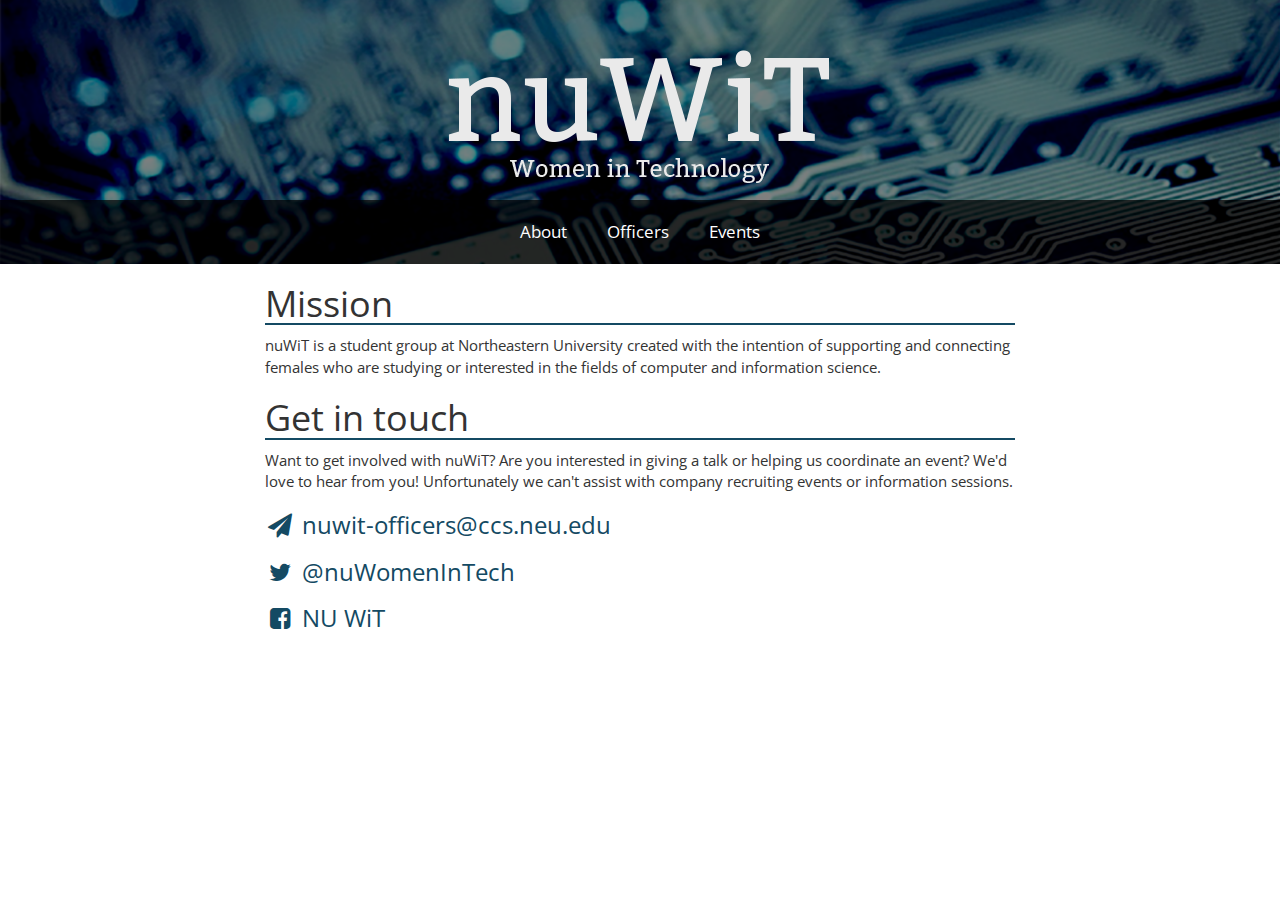
<file: index.html>
<!DOCTYPE html><html lang="en"><head><meta charset="utf-8"><meta http-equiv="X-UA-Compatible" content="IE=edge"><meta name="viewport" content="width=device-width, initial-scale=1.0, maximum-scale=1.0"><title>nuWiT</title><link rel="stylesheet" href="https://maxcdn.bootstrapcdn.com/bootstrap/3.3.5/css/bootstrap.min.css"><link rel="stylesheet" href="https://maxcdn.bootstrapcdn.com/font-awesome/4.4.0/css/font-awesome.min.css"><link rel="stylesheet" type="text/css" href="/css/main.css"><link href="http://fonts.googleapis.com/css?family=Open+Sans:400,300,600,700" rel="stylesheet" type="text/css"></head><body><header><img src="/img/NU_WiT_logo_textonly.png" alt="nuWiT"><nav><ul><li><a href="/index">About</a></li><li><a href="/officers">Officers</a></li><li><a href="/events">Events</a></li></ul></nav></header><div class="container"><div class="row"><div class="col-sm-10 col-sm-offset-1 col-md-8 col-md-offset-2"><h1>Mission</h1><p>nuWiT is a student group at Northeastern University created with the intention
of supporting and connecting females who are studying or interested in the
fields of computer and information science.</p><h1>Get in touch</h1><p> 
Want to get involved with nuWiT? Are you interested in giving a talk or 
helping us coordinate an event? We'd love to hear from you! Unfortunately
we can't assist with company recruiting events or information sessions.</p><h3> <a href="mailto:nuwit@ccs.neu.edu"><i class="fa fa-fw fa-paper-plane"></i> nuwit-officers@ccs.neu.edu</a></h3><h3> <a href="https://twitter.com/nuWomenInTech"><i class="fa fa-fw fa-twitter"></i> @nuWomenInTech</a></h3><h3> <a href="https://www.facebook.com/groups/nucisters/"><i class="fa fa-fw fa-facebook-square"></i> NU WiT</a></h3></div></div></div></body><script src="https://ajax.googleapis.com/ajax/libs/jquery/1.11.3/jquery.min.js"></script><script src="https://maxcdn.bootstrapcdn.com/bootstrap/3.3.5/js/bootstrap.min.js"></script></html>
</file>
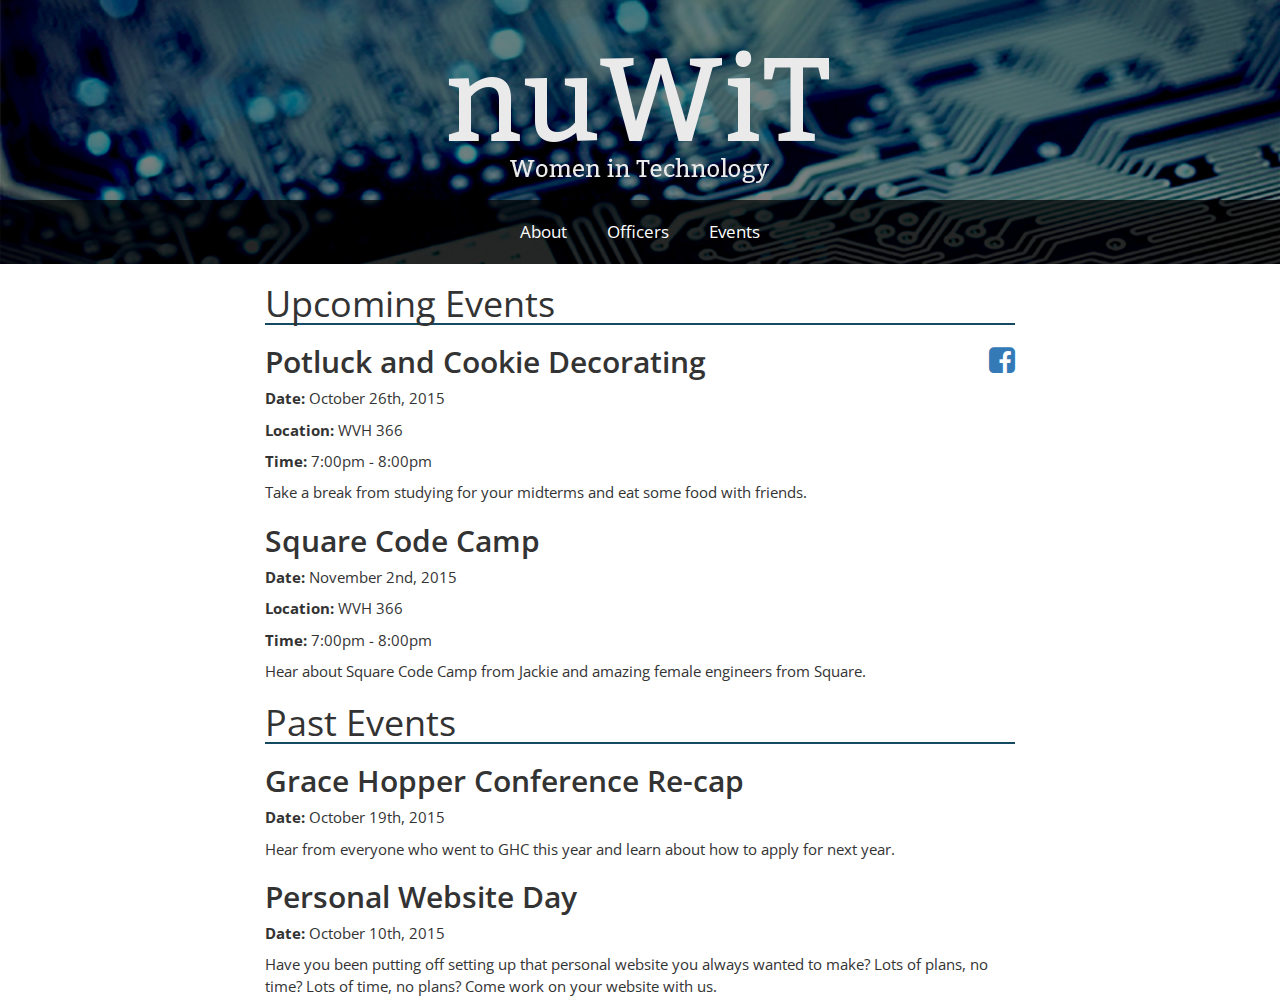
<file: events/index.html>
<!DOCTYPE html><html lang="en"><head><meta charset="utf-8"><meta http-equiv="X-UA-Compatible" content="IE=edge"><meta name="viewport" content="width=device-width, initial-scale=1.0, maximum-scale=1.0"><title>nuWiT</title><link rel="stylesheet" href="https://maxcdn.bootstrapcdn.com/bootstrap/3.3.5/css/bootstrap.min.css"><link rel="stylesheet" href="https://maxcdn.bootstrapcdn.com/font-awesome/4.4.0/css/font-awesome.min.css"><link rel="stylesheet" type="text/css" href="/css/main.css"><link href="http://fonts.googleapis.com/css?family=Open+Sans:400,300,600,700" rel="stylesheet" type="text/css"></head><body><header><img src="/img/NU_WiT_logo_textonly.png" alt="nuWiT"><nav><ul><li><a href="/index">About</a></li><li><a href="/officers">Officers</a></li><li><a href="/events">Events</a></li></ul></nav></header><div class="container"><div class="row"><div class="col-sm-10 col-sm-offset-1 col-md-8 col-md-offset-2"><h1>Upcoming Events</h1><h2>Potluck and Cookie Decorating<a href="https://www.facebook.com/events/859441030838425/"><i class="fa fa-facebook-square pull-right"></i></a></h2><p> <strong>Date: </strong>October 26th, 2015</p><p> <strong>Location: </strong>WVH 366</p><p> <strong>Time: </strong>7:00pm - 8:00pm</p><p>Take a break from studying for your midterms and eat some food with friends.</p><h2>Square Code Camp</h2><p> <strong>Date: </strong>November 2nd, 2015</p><p> <strong>Location: </strong>WVH 366</p><p> <strong>Time: </strong>7:00pm - 8:00pm</p><p>Hear about Square Code Camp from Jackie and amazing female engineers from Square.</p><h1>Past Events</h1><h2>Grace Hopper Conference Re-cap</h2><p> <strong>Date: </strong>October 19th, 2015</p><p>Hear from everyone who went to GHC this year and learn about how to apply for next year.</p><h2>Personal Website Day</h2><p> <strong>Date: </strong>October 10th, 2015</p><p>Have you been putting off setting up that personal website you always wanted to make? Lots of plans, no time? Lots of time, no plans? Come work on your website with us.</p></div></div></div></body><script src="https://ajax.googleapis.com/ajax/libs/jquery/1.11.3/jquery.min.js"></script><script src="https://maxcdn.bootstrapcdn.com/bootstrap/3.3.5/js/bootstrap.min.js"></script></html>
</file>
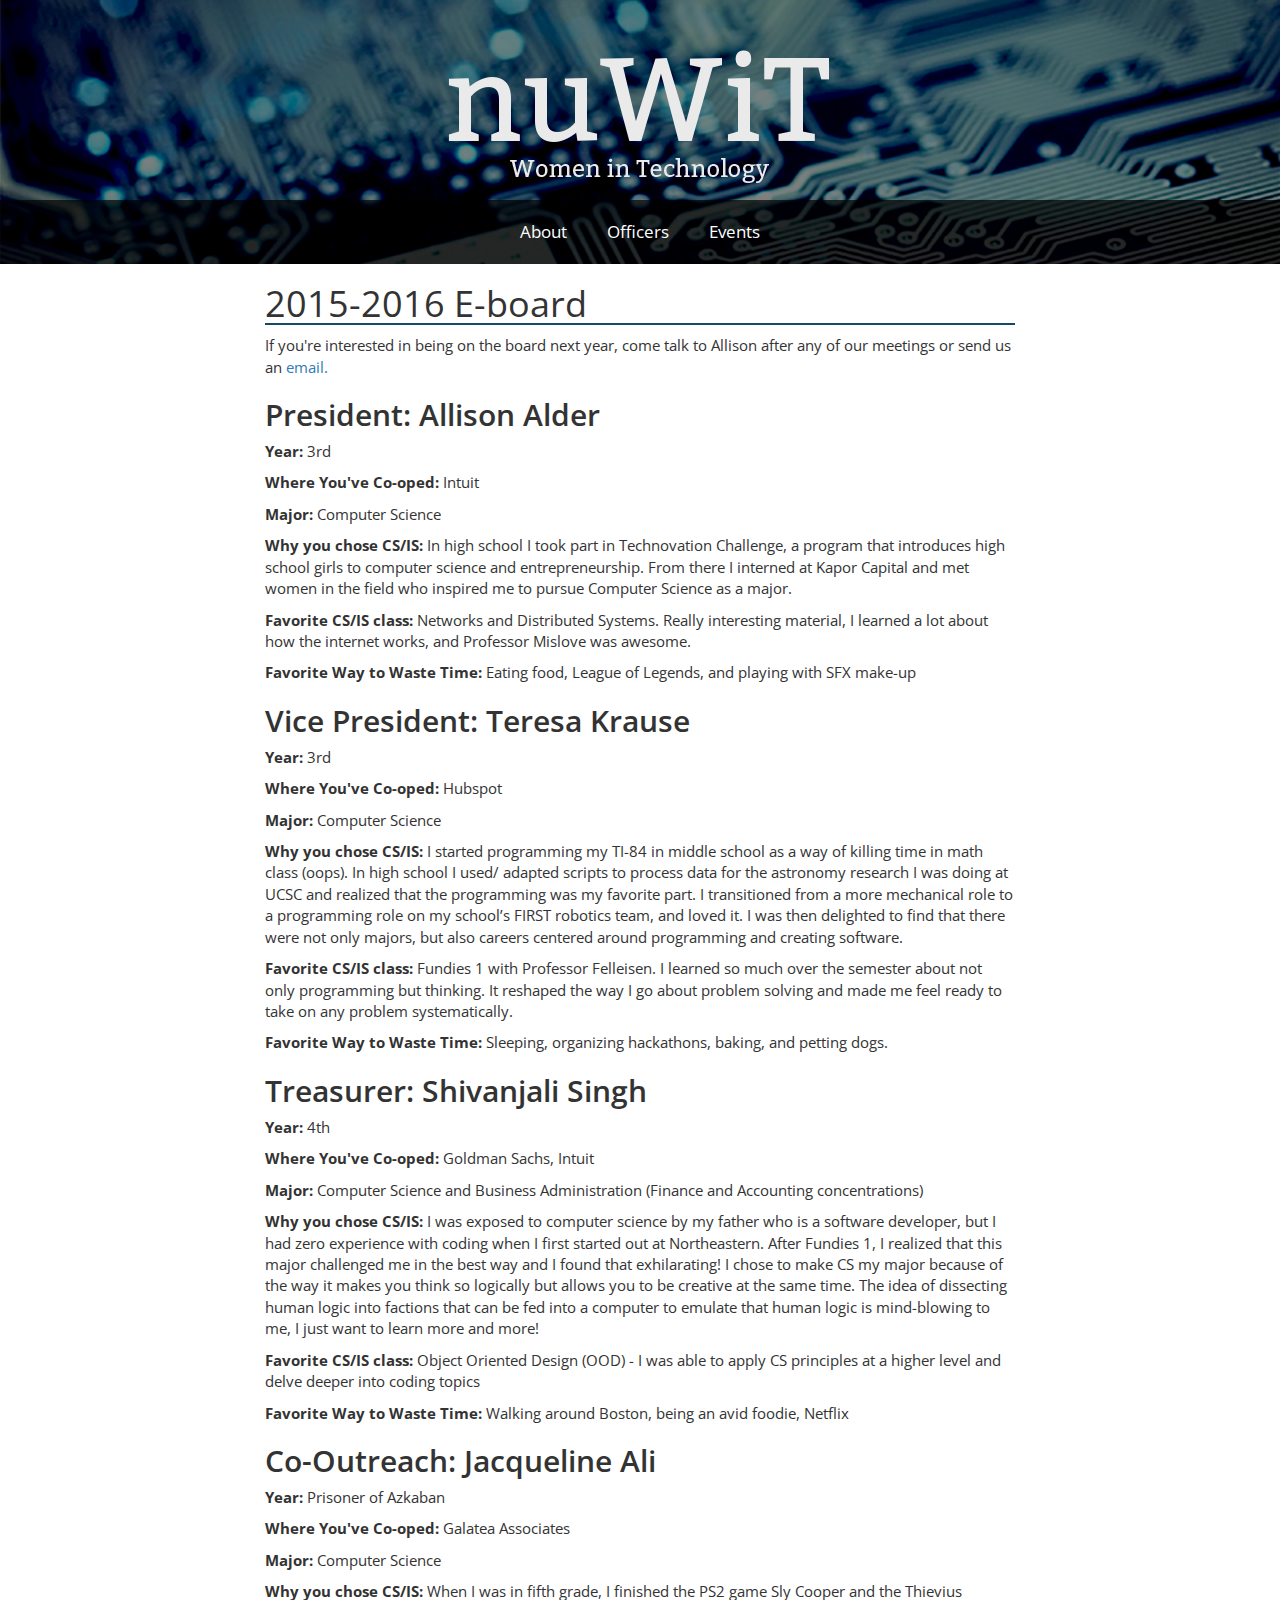
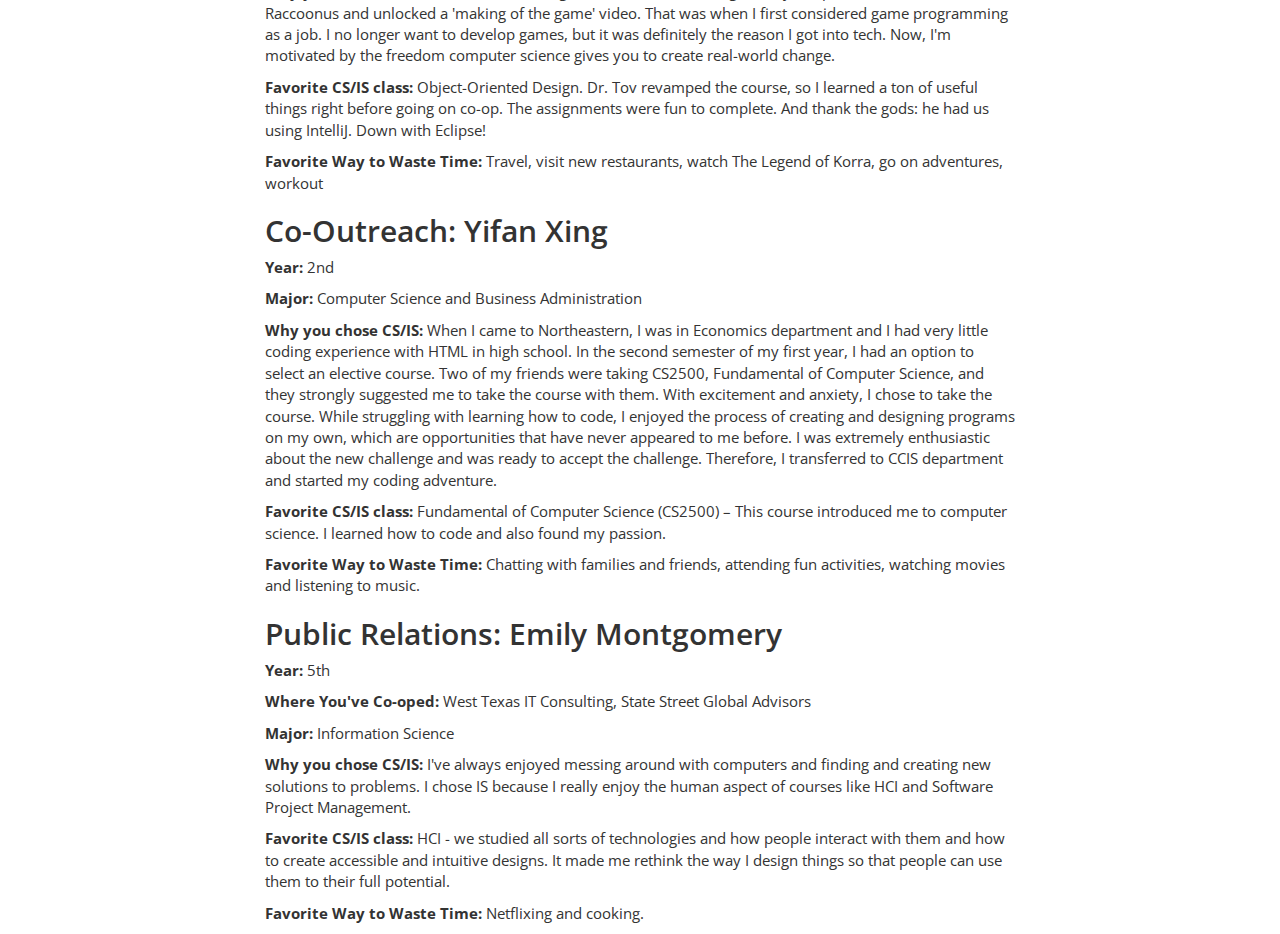
<file: officers/index.html>
<!DOCTYPE html><html lang="en"><head><meta charset="utf-8"><meta http-equiv="X-UA-Compatible" content="IE=edge"><meta name="viewport" content="width=device-width, initial-scale=1.0, maximum-scale=1.0"><title>nuWiT</title><link rel="stylesheet" href="https://maxcdn.bootstrapcdn.com/bootstrap/3.3.5/css/bootstrap.min.css"><link rel="stylesheet" href="https://maxcdn.bootstrapcdn.com/font-awesome/4.4.0/css/font-awesome.min.css"><link rel="stylesheet" type="text/css" href="/css/main.css"><link href="http://fonts.googleapis.com/css?family=Open+Sans:400,300,600,700" rel="stylesheet" type="text/css"></head><body><header><img src="/img/NU_WiT_logo_textonly.png" alt="nuWiT"><nav><ul><li><a href="/index">About</a></li><li><a href="/officers">Officers</a></li><li><a href="/events">Events</a></li></ul></nav></header><div class="container"><div class="row"><div class="col-sm-10 col-sm-offset-1 col-md-8 col-md-offset-2"><h1>2015-2016 E-board</h1><p>If you're interested in being on the board next year, come talk to Allison after any of our meetings or send us an <a href="mailto:nuwit-officers@ccs.neu.edu">email.</a></p><h2>President: Allison Alder</h2><p> <strong>Year: </strong>3rd</p><p> <strong>Where You've Co-oped: </strong>Intuit</p><p> <strong>Major: </strong>Computer Science</p><p> <strong>Why you chose CS/IS: </strong>In high school I took part in Technovation Challenge, a program that introduces high school girls to computer science and entrepreneurship. From there I interned at Kapor Capital and met women in the field who inspired me to pursue Computer Science as a major.</p><p> <strong>Favorite CS/IS class: </strong>Networks and Distributed Systems. Really interesting material, I learned a lot about how the internet works, and Professor Mislove was awesome.</p><p> <strong>Favorite Way to Waste Time: </strong>Eating food, League of Legends, and playing with SFX make-up</p><h2>Vice President: Teresa Krause</h2><p> <strong>Year: </strong>3rd</p><p> <strong>Where You've Co-oped: </strong>Hubspot</p><p> <strong>Major: </strong>Computer Science</p><p> <strong>Why you chose CS/IS: </strong>I started programming my TI-84 in middle school as a way of killing time in math class (oops). In high school I used/ adapted scripts to process data for the astronomy research I was doing at UCSC and realized that the programming was my favorite part. I transitioned from a more mechanical role to a programming role on my school’s FIRST robotics team, and loved it. I was then delighted to find that there were not only majors, but also careers centered around programming and creating software.</p><p> <strong>Favorite CS/IS class: </strong>Fundies 1 with Professor Felleisen. I learned so much over the semester about not only programming but thinking. It reshaped the way I go about problem solving and made me feel ready to take on any problem systematically.</p><p> <strong>Favorite Way to Waste Time: </strong>Sleeping, organizing hackathons, baking, and petting dogs.</p><h2>Treasurer: Shivanjali Singh</h2><p> <strong>Year: </strong>4th</p><p> <strong>Where You've Co-oped: </strong>Goldman Sachs, Intuit</p><p> <strong>Major: </strong>Computer Science and Business Administration (Finance and Accounting concentrations)</p><p> <strong>Why you chose CS/IS: </strong>I was exposed to computer science by my father who is a software developer, but I had zero experience with coding when I first started out at Northeastern. After Fundies 1, I realized that this major challenged me in the best way and I found that exhilarating! I chose to make CS my major because of the way it makes you think so logically but allows you to be creative at the same time. The idea of dissecting human logic into factions that can be fed into a computer to emulate that human logic is mind-blowing to me, I just want to learn more and more!</p><p> <strong>Favorite CS/IS class: </strong>Object Oriented Design (OOD) - I was able to apply CS principles at a higher level and delve deeper into coding topics</p><p> <strong>Favorite Way to Waste Time: </strong>Walking around Boston, being an avid foodie, Netflix</p><h2>Co-Outreach: Jacqueline Ali</h2><p> <strong>Year: </strong>Prisoner of Azkaban</p><p> <strong>Where You've Co-oped: </strong>Galatea Associates</p><p> <strong>Major: </strong>Computer Science</p><p> <strong>Why you chose CS/IS: </strong>When I was in fifth grade, I finished the PS2 game Sly Cooper and the Thievius Raccoonus and unlocked a 'making of the game' video. That was when I first considered game programming as a job. I no longer want to develop games, but it was definitely the reason I got into tech. Now, I'm motivated by the freedom computer science gives you to create real-world change.</p><p> <strong>Favorite CS/IS class: </strong>Object-Oriented Design. Dr. Tov revamped the course, so I learned a ton of useful things right before going on co-op. The assignments were fun to complete. And thank the gods: he had us using IntelliJ. Down with Eclipse!</p><p> <strong>Favorite Way to Waste Time: </strong>Travel, visit new restaurants, watch The Legend of Korra, go on adventures, workout</p><h2>Co-Outreach: Yifan Xing</h2><p> <strong>Year: </strong>2nd</p><p> <strong>Major: </strong>Computer Science and Business Administration</p><p> <strong>Why you chose CS/IS: </strong>When I came to Northeastern, I was in Economics department and I had very little coding experience with HTML in high school. In the second semester of my first year, I had an option to select an elective course. Two of my friends were taking CS2500, Fundamental of Computer Science, and they strongly suggested me to take the course with them. With excitement and anxiety, I chose to take the course. While struggling with learning how to code, I enjoyed the process of creating and designing programs on my own, which are opportunities that have never appeared to me before. I was extremely enthusiastic about the new challenge and was ready to accept the challenge. Therefore, I transferred to CCIS department and started my coding adventure.</p><p> <strong>Favorite CS/IS class: </strong>Fundamental of Computer Science (CS2500) – This course introduced me to computer science. I learned how to code and also found my passion.</p><p> <strong>Favorite Way to Waste Time: </strong>Chatting with families and friends, attending fun activities, watching movies and listening to music.</p><h2>Public Relations: Emily Montgomery</h2><p> <strong>Year: </strong>5th</p><p> <strong>Where You've Co-oped: </strong>West Texas IT Consulting, State Street Global Advisors</p><p> <strong>Major: </strong>Information Science</p><p> <strong>Why you chose CS/IS: </strong>I've always enjoyed messing around with computers and finding and creating new solutions to problems. I chose IS because I really enjoy the human aspect of courses like HCI and Software Project Management.</p><p> <strong>Favorite CS/IS class: </strong>HCI - we studied all sorts of technologies and how people interact with them and how to create accessible and intuitive designs. It made me rethink the way I design things so that people can use them to their full potential.</p><p> <strong>Favorite Way to Waste Time: </strong>Netflixing and cooking.</p></div></div></div></body><script src="https://ajax.googleapis.com/ajax/libs/jquery/1.11.3/jquery.min.js"></script><script src="https://maxcdn.bootstrapcdn.com/bootstrap/3.3.5/js/bootstrap.min.js"></script></html>
</file>
<file: css/main.css>
body{display:block;margin:0;-webkit-font-smoothing:antialiased;font-family:'Open Sans',sans-serif;font-size:1.5rem}a:hover{text-decoration:none}header{overflow:auto;color:#FFF;font-family:'Open Sans',sans-serif;text-align:center;background:url("../img/NU_WiT_background.png") no-repeat center;background-size:cover}header h1{font-weight:300;font-size:102px;margin:0}header h1 i{text-decoration:none;font-style:normal;color:#144A63}header p{font-style:italic;margin-top:0}header ul{list-style:none;display:inline;padding:0}header ul li{list-style:none;display:inline-block;padding:20px}header ul li:hover{background-color:#144A63}header nav{background-color:rgba(0,0,0,0.7);font-size:1.1em}header nav ul>li>a{color:#FFF}header nav ul>li>a:hover{color:#fff;text-decoration:none}h1{border-bottom:2px solid #144A63;font-weight:400}h2{font-weight:600}h3{font-weight:400}h3 a{color:#144A63}#content p img{display:inline;float:left;margin-right:10px}.cf:before,.cf:after{content:" ";display:table}.cf:after{clear:both}
</file>
